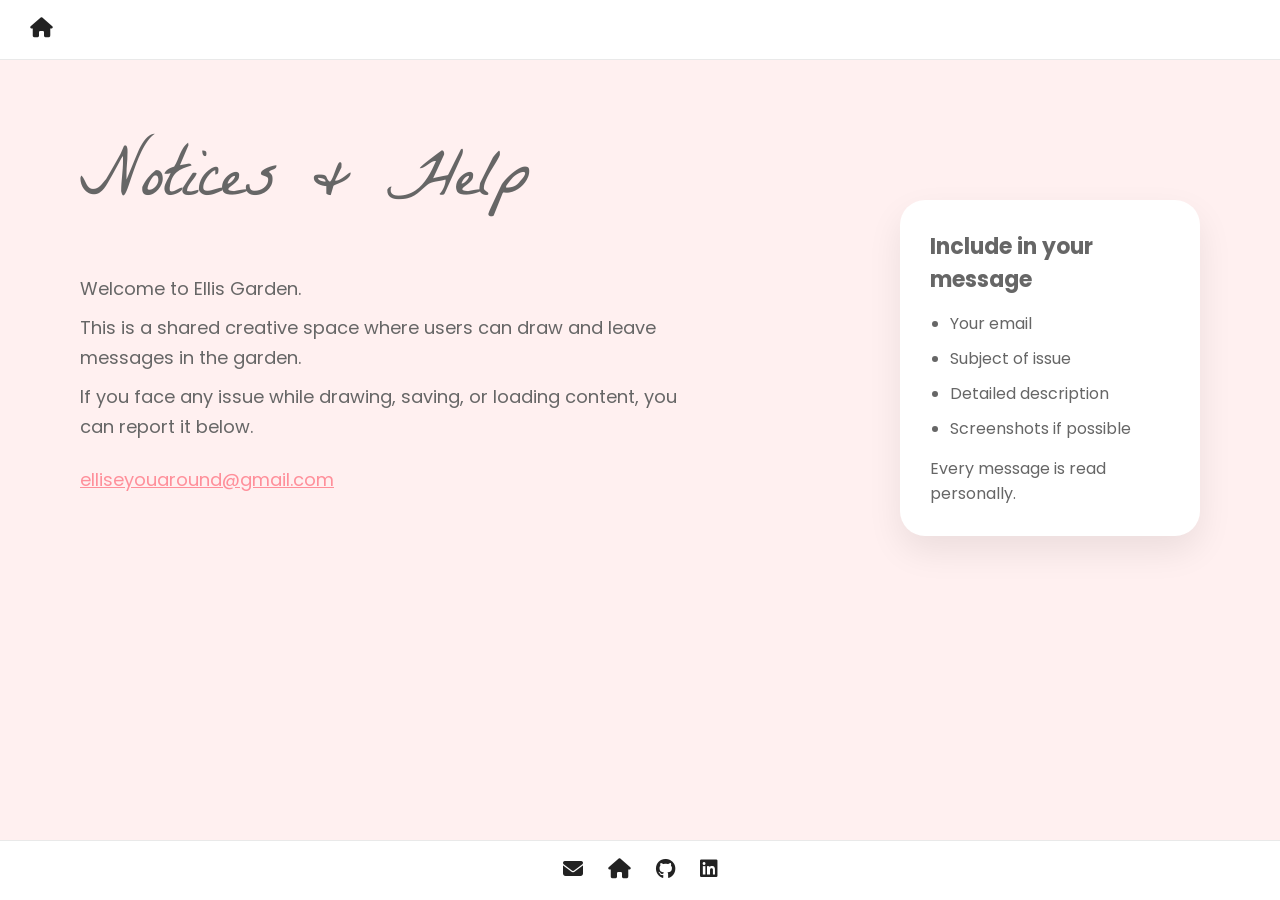
<file: help.html>
<!DOCTYPE html>
<html lang="en">
    <head>
        <meta charset="UTF-8">
        <meta name="viewport" content="width=device-width, initial-scale=1.0">
        <title>Ellis Garden - Help</title>
        <link rel="stylesheet" href="style.css">
        <link href="https://fonts.googleapis.com/css2?family=La+Belle+Aurore&family=Poppins:wght@300;400;500&display=swap" rel="stylesheet">
        <link rel="stylesheet"
            href="https://cdnjs.cloudflare.com/ajax/libs/font-awesome/6.5.0/css/all.min.css">
    </head>
    
    <body>
        <header>
            <a href="index.html">
                <i class="fa-solid fa-house"></i>
            </a>
        </header>
        <main class="help-page">
            <h1>Notices & Help</h1>
            <p> Welcome to Ellis Garden. </p>
            <p> This is a shared creative space where users can draw and leave messages in the garden. </p>
            <p> If you face any issue while drawing, saving, or loading content, you can report it below.</p>
            
            <a class="mail" href="mailto:elliseyouaround@gmail.com"> elliseyouaround@gmail.com </a>
            <div class="help-card">
                <h2>Include in your message</h2>
                <ul>
                    <li>Your email</li>
                    <li>Subject of issue</li>
                    <li>Detailed description</li>
                    <li>Screenshots if possible</li>
                </ul>
                <p>Every message is read personally.</p>
            </div>
        </main>
        
        <footer>
            <a href="mailto:elliseyouaround@gmail.com">
                <i class="fa-solid fa-envelope"></i>
            </a>
            
            <a href="index.html">
                <i class="fa-solid fa-house"></i>
            </a>
            
            <a href="https://github.com/tanujamodakm" target="_blank">
                <i class="fa-brands fa-github"></i>
            </a>
            
            <a href="https://linkedin.com/in/tanuja-modak-4514b626b" target="_blank">
                <i class="fa-brands fa-linkedin"></i>
            </a>
        
        </footer>



</body>
</html>
</file>
<file: style.css>
* {
    margin: 0;
    padding: 0;
    box-sizing: border-box;
}

:root {
    --pink-bg: #FFF0F0;
    --canvas: #FFF8E8;
    --white: #fff;
    --border: #e9e9e9;
    --text: #666;
    --accent: #ff9fa5;
}

html,
body {
    width: 100%;
    height: 100%;
}

body {
    overflow: hidden;
    background: var(--pink-bg);
    font-family: "Poppins", sans-serif;
    color: var(--text);
}

header {
    position: fixed;
    top: 0;
    left: 0;
    width: 100%;
    height: 60px;
    background: white;
    display: flex;
    justify-content: space-between;
    align-items: center;
    padding: 0 30px;
    z-index: 5000;
    border-bottom: 1px solid var(--border);
}

header i {
    font-size: 20px;
    cursor: pointer;
    color: #222;
}

.icons {
    display: flex;
    gap: 20px;
}

footer {
    position: fixed;
    bottom: 0;
    left: 0;
    height: 60px;
    width: 100%;
    background: white;
    display: flex;
    justify-content: center;
    align-items: center;
    gap: 25px;
    z-index: 5000;
    border-top: 1px solid var(--border);
}

footer a {
    text-decoration: none;
    color: #222;
}

footer i {
    font-size: 20px;
}

#backgroundGarden {
    position: fixed;
    top: 60px;
    bottom: 60px;
    left: 0;
    right: 0;
    overflow: auto;
    background: var(--pink-bg);
    z-index: 1;
    scrollbar-width: none;
}

#backgroundGarden::-webkit-scrollbar {
    display: none;
}

#gardenSpace {
    position: relative;
    width: 10000px;
    height: 10000px;
}

main {
    position: fixed;
    inset: 0;
    display: flex;
    justify-content: center;
    align-items: center;
    pointer-events: none;
    z-index: 100;
}

main>* {
    pointer-events: auto;
}

.name-box {
    animation: fadeScale .5s ease;
}

.name-input-wrapper {
    background: white;
    display: flex;
    align-items: center;
    gap: 12px;
    padding: 12px 15px;
    border-radius: 50px;
    box-shadow: 0 10px 30px rgba(0, 0, 0, .08);
}

.name-box input {
    width: 420px;
    height: 55px;
    border: none;
    outline: none;
    background: transparent;
    text-align: center;
    font-size: 16px;
}

#enterBtn {
    width: 55px;
    height: 55px;
    border-radius: 50%;
    border: none;
    background: white;
    cursor: pointer;
}

#enterBtn i {
    color: var(--accent);
    font-size: 20px;
}

.welcome {
    display: none;
    text-align: center;
}

#helloText {
    animation: breathe 2s ease;
}

.welcome h1 {
    font-family: "La Belle Aurore", cursive;
    font-size: 75px;
    font-weight: normal;
}

.welcome p {
    font-family: "La Belle Aurore", cursive;
    font-size: 40px;
}


#drawBtn {

    display: none;
    width: 220px;
    height: 60px;
    margin: 30px auto 0;
    border-radius: 40px;
    border: 1px solid var(--border);
    background: white;
    color: #666;
    font-family: "Poppins", sans-serif;
    font-size: 15px;
    cursor: pointer;
    align-items: center;
    justify-content: center;
    animation: fadeScale .5s ease;
    box-shadow:
        0 10px 25px rgba(0, 0, 0, .05);
}

#drawBtn:hover {
    transform: translateY(-3px);
}


#drawBtn:hover {
    transform: translateY(-3px);
}

#drawBtn.show {
    display: flex;
}

.canvas-box {
    display: none;
    width: 680px;
    background: var(--canvas);
    border: 1px solid #222;
    border-radius: 16px;
    padding: 18px;
    box-shadow: 0 15px 35px rgba(0, 0, 0, .08);
    max-height: 80vh;
    overflow: auto;
    animation: fadeScale .4s ease;
}

.canvas-box h2 {
    text-align: center;
    margin-bottom: 15px;
    font-size: 16px;
}

.draw-area {
    display: flex;
    gap: 15px;
    overflow: auto;
}

.tools {
    width: 75px;
    display: flex;
    flex-direction: column;
    align-items: center;
    gap: 12px;
    padding: 10px;
    background: white;
    border: 1px solid var(--border);
    border-radius: 12px;
    flex-shrink: 0;
}

.tools button {
    width: 40px;
    height: 40px;
    border-radius: 8px;
    border: 1px solid var(--border);
    background: white;
    cursor: pointer;
}

.tools button.active {
    background: #ffe4e7;
    border-color: var(--accent);
}

.grid {
    width: 520px;
    height: 468px;
    display: grid;
    grid-template-columns: repeat(20, 1fr);
    grid-template-rows: repeat(18, 1fr);
    background: white;
    border: 1px solid #222;
    flex-shrink: 0;
}

.cell {
    border: 1px solid #eeeeee;
    cursor: crosshair;
    touch-action: none;
    user-select: none;
}

.bottom {
    display: flex;
    gap: 12px;
    margin-top: 15px;
}

.bottom input {
    flex: 1;
    height: 50px;
    border-radius: 12px;
    border: 1px solid var(--border);
    padding: 0 15px;
}

#saveBtn {
    width: 65px;
    height: 50px;
    border-radius: 25px;
    border: 1px solid var(--border);
    background: white;
}

.pixelFlower {
    position: absolute;
    display: grid;
    cursor: pointer;
}

.pixelFlower div {
    width: 8px;
    height: 8px;
}

#messageBar {
    position: fixed;
    left: 50%;
    bottom: 90px;
    transform: translateX(-50%);
    background: white;
    padding: 18px 25px;
    border-radius: 40px;
    opacity: 0;
    pointer-events: none;
    z-index: 9999;
}


#messageBar.show {
    opacity: 1;
    pointer-events: auto;
}

@keyframes fadeScale {
    from {
        opacity: 0;
        transform: scale(.9);
    }

    to {
        opacity: 1;
        transform: scale(1);
    }
}

@keyframes breathe {
    0% {
        opacity: 0;
        transform: translateY(20px);
    }

    100% {
        opacity: 1;
        transform: translateY(0);
    }
}

@media(max-width:700px) {

    header {
        height: 55px;
        padding: 0 15px;
    }

    footer {
        height: 55px;
    }

    .name-input-wrapper {
        width: 90vw;
    }

    .name-box input {
        width: 100%;
        font-size: 14px;
    }

    #enterBtn {
        width: 50px;
        height: 50px;
    }

    .welcome h1 {
        font-size: 45px;
    }

    .welcome p {
        font-size: 25px;
    }

    .canvas-box {
        width: 95vw;
        max-height: 75vh;
        padding: 12px;
        overflow: hidden;
    }

    .draw-area {
        flex-direction: column;
        max-height: 55vh;
        overflow: auto;
    }

    .tools {
        width: 100%;
        height: 60px;
        flex-direction: row;
        overflow-x: auto;
    }

    .grid {
        width: 520px;
        height: 468px;
    }

    .bottom input {
        font-size: 12px;
    }

    #saveBtn {
        width: 50px;
    }

    #messageBar {
        width: 85%;
        bottom: 75px;
    }
}

.help-page{
    position:relative;
    min-height:calc(100vh - 120px);
    padding:120px 80px 100px;
    background:var(--pink-bg);
    display:block;
    color:var(--text);
}

.help-page h1{
    font-family:"La Belle Aurore",cursive;
    font-size:70px;
    font-weight:normal;
    margin-bottom:25px;
}

.help-page>p{
    width:600px;
    max-width:90%;
    font-size:18px;
    line-height:1.7;
    margin-bottom:8px;
}

.help-page .mail{
    display:inline-block;
    margin:15px 0;
    color:#ff8f9a;
    font-size:18px;
}

.help-card{
    position:absolute;
    right:80px;
    top:200px;
    width:300px;
    background:white;
    padding:30px;
    border-radius:25px;
    box-shadow:
    0 15px 35px rgba(0,0,0,.08);
}

.help-card h2{
    font-size:22px;
    margin-bottom:15px;
}

.help-card ul{
    padding-left:20px;
}

.help-card li{
    margin:10px 0;
}

.help-card p{
    margin-top:15px;
}

@media(max-width:700px){
    .help-page{
        padding:90px 25px;
    }
    
    .help-page h1{
        font-size:45px;
    }
    
    .help-page>p{
        width:100%;
        font-size:15px;
    }
    
    .help-card{
        position:relative;
        top:auto;
        right:auto;
        margin-top:30px;
        width:100%;
    }
}
</file>
